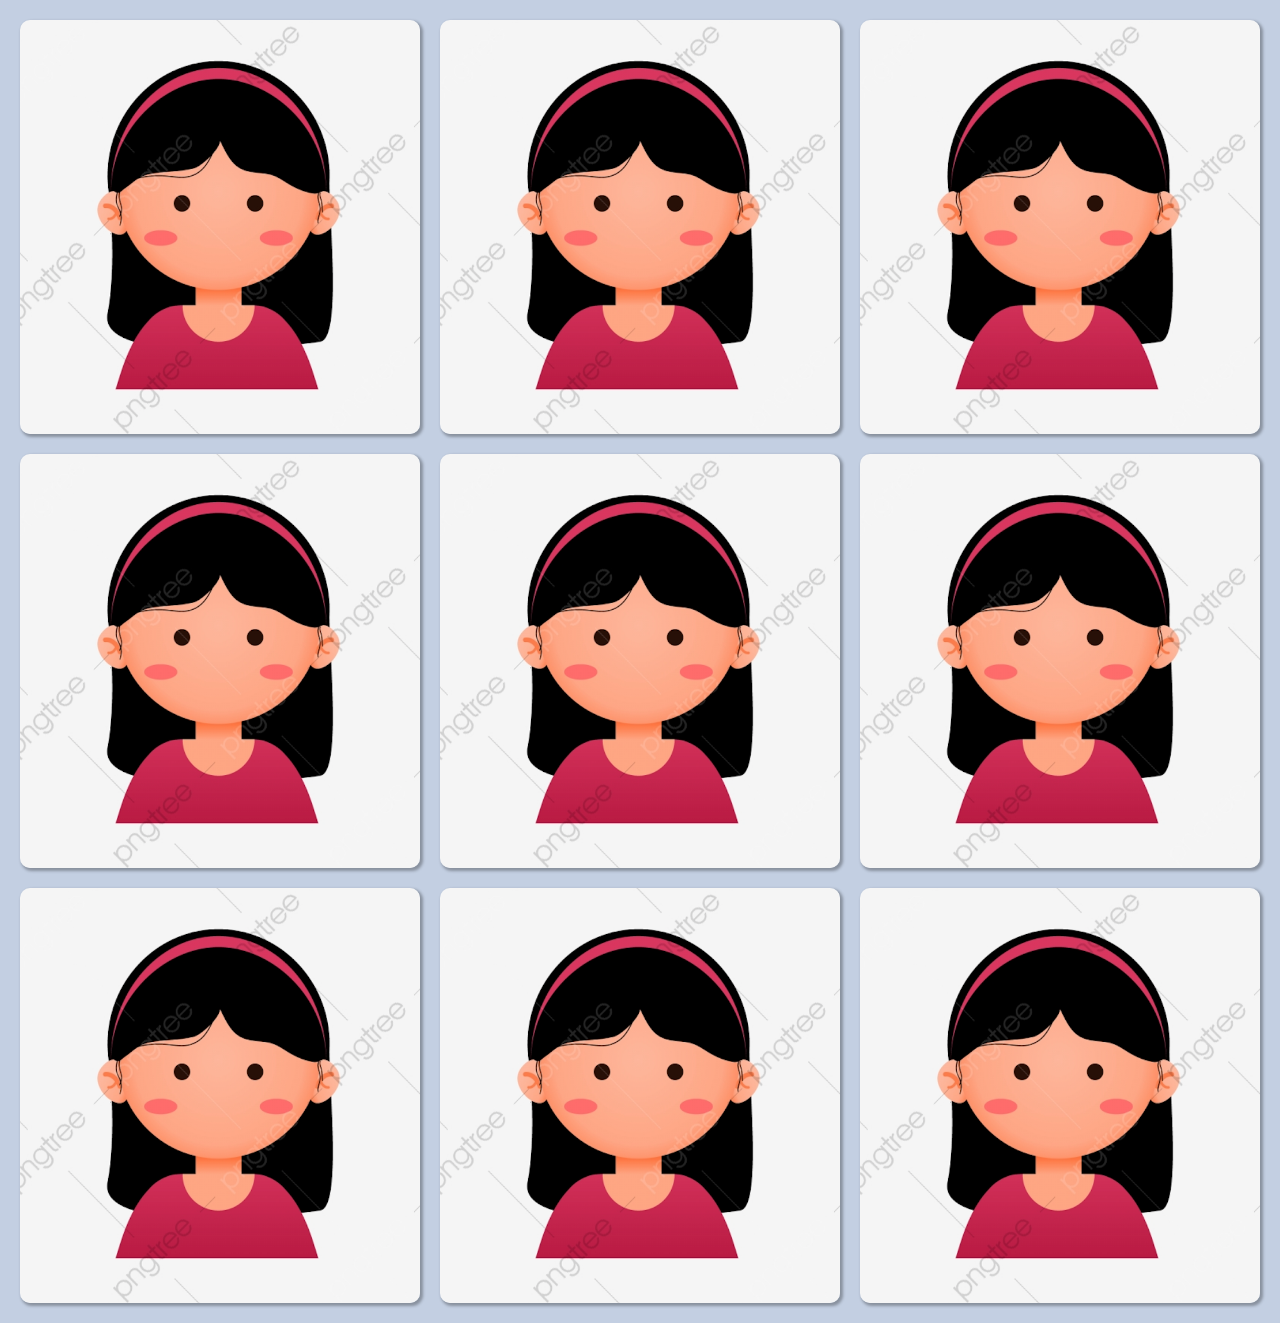
<file: 18. Sharon Advanced CSS/portfolio-grid.html>
<!DOCTYPE html>
<html lang="en">
<head>
    <meta charset="UTF-8">
    <meta http-equiv="X-UA-Compatible" content="IE=edge">
    <meta name="viewport" content="width=device-width, initial-scale=1.0">
    <link rel="stylesheet" href="styles/style.css">
    <link href="https://fonts.googleapis.com/css2?family=Open+Sans:ital,wght@0,300;0,400;0,600;0,800;1,300;1,600;1,800&display=swap"
    rel="stylesheet">
    <title>Part 2 Portfolio Grid</title>
</head>
<body>
    <div class="grid">
        <div class="grid_portfolio">
            <img class="grid_portfolio_image" src="images/avatar_sharon.png">
            <div class="grid_portfolio_background">
                <input type="submit" value="Read more"/>
            </div>
        </div>
        <div class="grid_portfolio">
            <img class="grid_portfolio_image" src="images/avatar_sharon.png">
            <div class="grid_portfolio_background">
                <input type="submit" value="Read more" />
            </div>
        </div>
        <div class="grid_portfolio">
            <img class="grid_portfolio_image" src="images/avatar_sharon.png">
            <div class="grid_portfolio_background">
                <input type="submit" value="Read more" />
            </div>
        </div>
        <div class="grid_portfolio">
            <img class="grid_portfolio_image" src="images/avatar_sharon.png">
            <div class="grid_portfolio_background">
                <input type="submit" value="Read more" />
            </div>
        </div>
        <div class="grid_portfolio">
            <img class="grid_portfolio_image" src="images/avatar_sharon.png">
            <div class="grid_portfolio_background">
                <input type="submit" value="Read more" />
            </div>
        </div>
        <div class="grid_portfolio">
            <img class="grid_portfolio_image" src="images/avatar_sharon.png">
            <div class="grid_portfolio_background">
                <input type="submit" value="Read more" />
            </div>
        </div>
        <div class="grid_portfolio">
            <img class="grid_portfolio_image" src="images/avatar_sharon.png">
            <div class="grid_portfolio_background">
                <input type="submit" value="Read more" />
            </div>
        </div>
        <div class="grid_portfolio">
            <img class="grid_portfolio_image" src="images/avatar_sharon.png">
            <div class="grid_portfolio_background">
                <input type="submit" value="Read more" />
            </div>
        </div>
        <div class="grid_portfolio">
            <img class="grid_portfolio_image" src="images/avatar_sharon.png">
            <div class="grid_portfolio_background">
                <input type="submit" value="Read more" />
            </div>
        </div>
    </div>
</body>
</html>
</file>
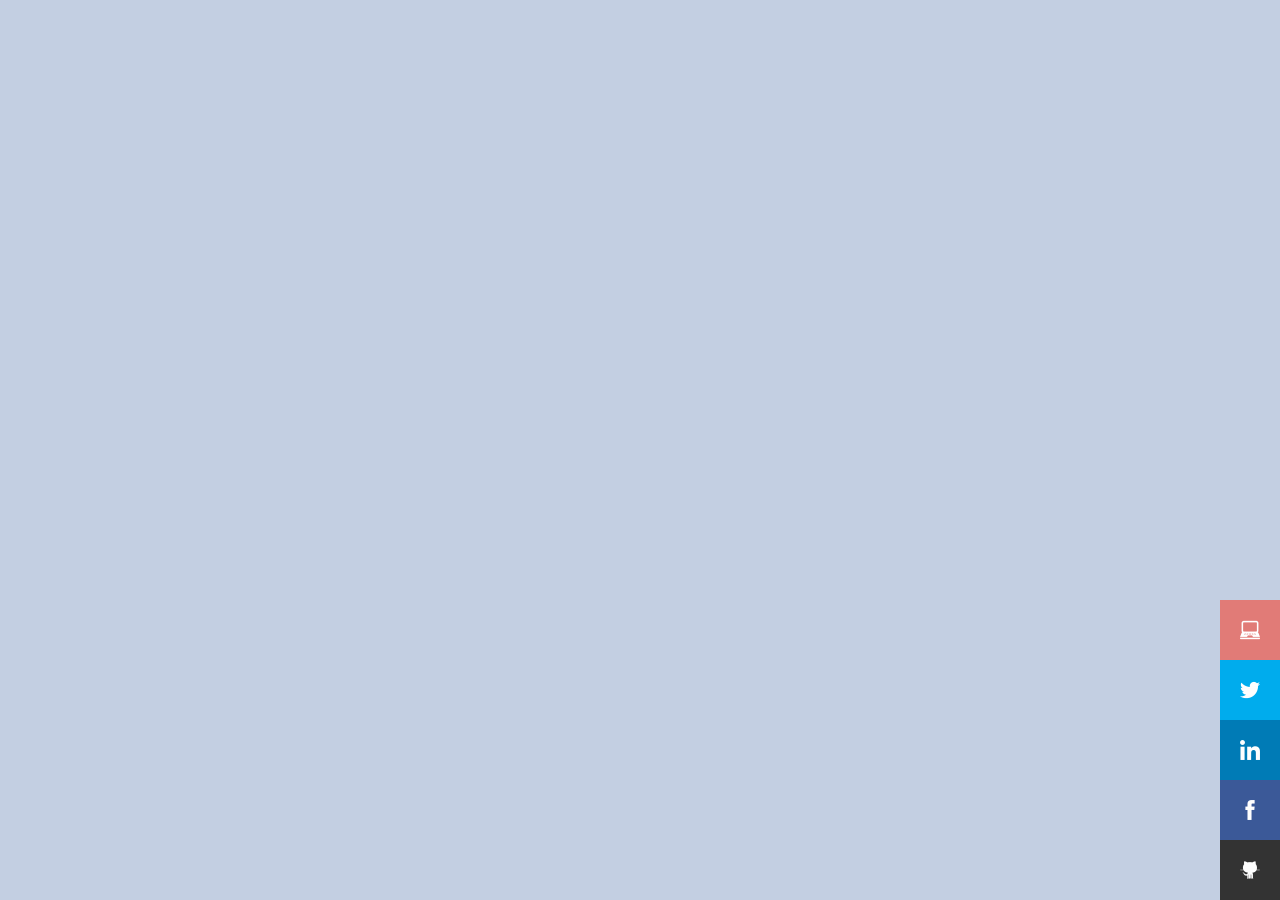
<file: 18. Sharon Advanced CSS/social-buttons.html>
<!DOCTYPE html>
<html lang="en">
<head>
    <meta charset="UTF-8">
    <meta http-equiv="X-UA-Compatible" content="IE=edge">
    <meta name="viewport" content="width=device-width, initial-scale=1.0">
        <link rel="stylesheet" href="styles/style.css">
        <link href="https://fonts.googleapis.com/css2?family=Open+Sans:ital,wght@0,300;0,400;0,600;0,800;1,300;1,600;1,800&display=swap"
        rel="stylesheet">
    <title>Part 3 Social Media Button</title>
</head>
<body>
    <div class="container">
    <div class="container_button container_button_blog">
        <a href="#"><img src="images/blog_logo.png"/></a>
        <span>Check out my blog</span>
    </div>
    <div class="container_button container_button_twitter">
        <a href="#"><img src="images/twitter_logo.png" /></a>
        <span>Follow me on Twitter</span>
    </div>
    <div class="container_button container_button_linkedin">
        <a href="#"><img src="images/linkedin_logo.png" /></a>
        <span>Connect on Linkedin</span>
    </div>
    <div class="container_button container_button_facebook">
         <a href="#"><img src="images/facebook_logo.png" /></a>
         <span>Like my Facebook page</span>
    </div>
<div class="container_button container_button_github">
    <a href="#"><img src="images/github_logo.png" /></a>
    <span>See my projects on Github</span>
</div>
    </div>
</body>
</html>
</file>
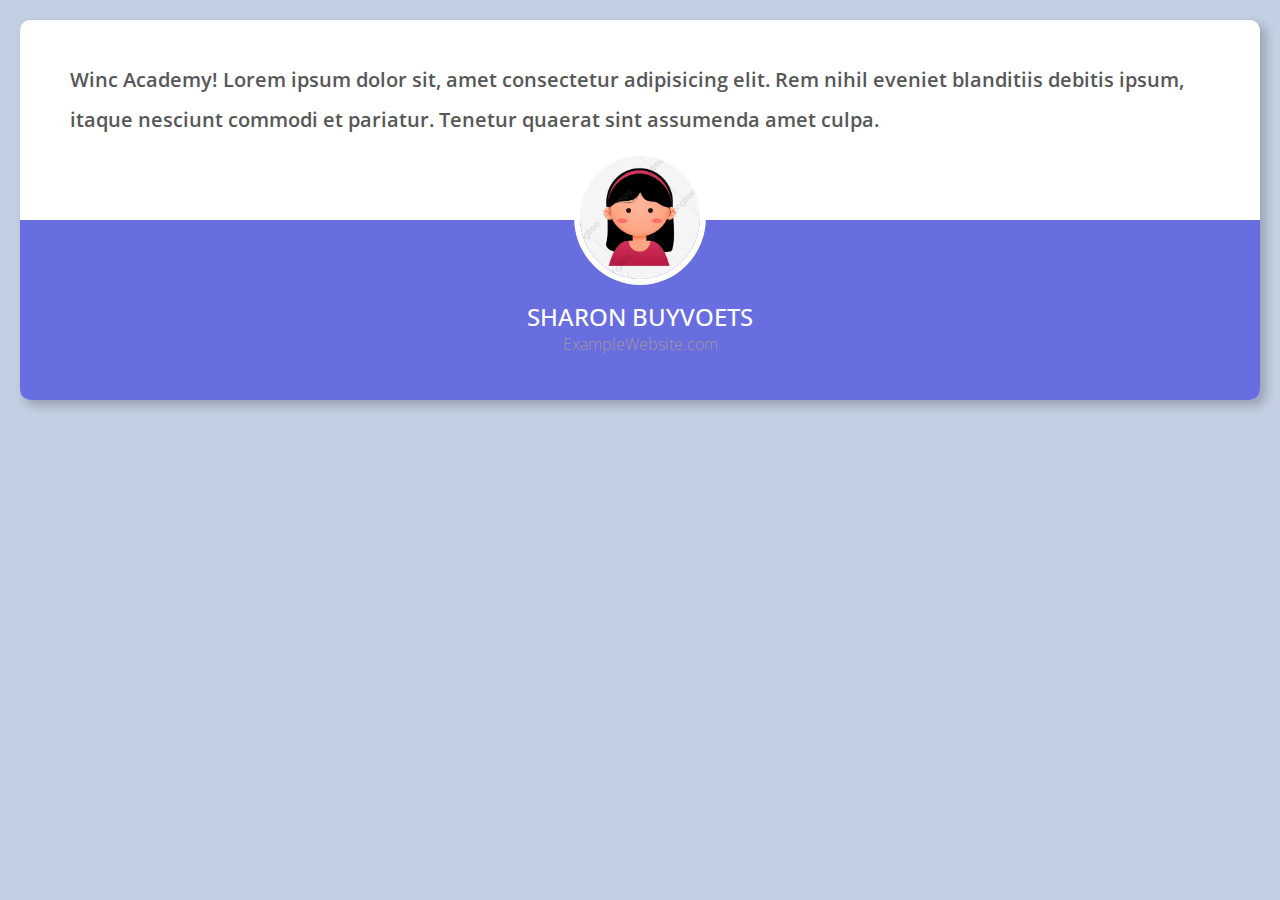
<file: 18. Sharon Advanced CSS/testimonial.html>
<!DOCTYPE html>
<html lang="en">
<head>
    <meta charset="UTF-8">
    <meta http-equiv="X-UA-Compatible" content="IE=edge">
    <meta name="viewport" content="width=device-width, initial-scale=1.0">
        <link rel="stylesheet" href="styles/style.css">
        <link href="https://fonts.googleapis.com/css2?family=Open+Sans:ital,wght@0,300;0,400;0,600;0,800;1,300;1,600;1,800&display=swap"
        rel="stylesheet">
    <title>Part 1 Testimonial</title>
</head>
<body>
        <div class="testimonial">
            <div class="testimonial_text">
                    <p>
                    Winc Academy! Lorem ipsum dolor sit, amet consectetur adipisicing elit. Rem nihil eveniet blanditiis
                    debitis ipsum, itaque nesciunt commodi et pariatur. Tenetur quaerat sint assumenda amet culpa.
                     </p>
                </div>
        
                <div class="testimonial_title">
                    <img src="images/avatar_sharon.png" alt="Sharon" />
                    <h2>Sharon Buyvoets</h2>
                    <h4>ExampleWebsite.com</h4>
                </div>
            </div>
</body>
</html>
</file>
<file: 18. Sharon Advanced CSS/styles/style.css>
.testimonial {
  background: white;
  border-radius: 10px;
  box-shadow: 5px 5px 10px 1px rgba(0, 0, 0, 0.2);
  display: flex;
  flex-direction: column;
  min-width: 400px;
  position: relative;
}
.testimonial_text {
  color: #575757;
  font-size: 20px;
  font-weight: 600;
  line-height: 40px;
  padding: 40px 50px 80px 50px;
}
.testimonial_title {
  background: #686de0;
  border-bottom-left-radius: 10px;
  border-bottom-right-radius: 10px;
  color: white;
  height: 180px;
  text-align: center;
}
.testimonial_title img {
  border: 6px solid white;
  border-radius: 50%;
  transform: translateY(-70px);
  width: 120px;
}
.testimonial_title h2 {
  font-weight: 500;
  margin-top: -60px;
  text-transform: uppercase;
}
.testimonial_title h4 {
  color: #a19999;
  font-weight: 200;
}

.grid {
  -moz-column-gap: 20px;
       column-gap: 20px;
  display: grid;
  grid-template-columns: 1fr 1fr 1fr;
  row-gap: 20px;
  text-align: center;
}

.grid_portfolio {
  position: relative;
}

.grid_portfolio_image {
  border-radius: 10px;
  box-shadow: 2px 2px 3px 1px rgba(0, 0, 0, 0.3);
  height: 100%;
  transition-duration: 400ms;
  transition-timing-function: ease-in-out;
  width: 100%;
}
.grid_portfolio_image:hover {
  cursor: pointer;
  opacity: 0;
}

.grid_portfolio_background {
  background: #5b738f;
  border-radius: 10px;
  opacity: 0;
  transition-duration: 400ms;
  transition-timing-function: ease-in-out;
  width: 100%;
  height: 100%;
  position: absolute;
  top: 0;
}
.grid_portfolio_background:hover {
  opacity: 1;
}
.grid_portfolio_background input {
  border-radius: 8px;
  font-size: 16px;
  margin: 0;
  padding: 10px 18px;
  position: absolute;
  top: 50%;
  left: 50%;
  transform: translate(-50%, -50%);
}
.grid_portfolio_background input:hover {
  cursor: pointer;
}

/* MEDIA QUERIES */
@media (max-width: 768px) {
  .grid {
    grid-template-columns: 1fr 1fr;
  }
  .grid__portfolio_background input {
    padding: 8px 14px;
    font-size: 14px;
  }
}
@media (max-width: 320px) {
  .grid {
    grid-template-columns: 1fr;
  }
  .grid__portfolio_background input {
    padding: 5px 10px;
    font-size: 12px;
  }
}
.container {
  color: white;
  display: flex;
  flex-direction: column;
  justify-content: flex-end;
  align-items: flex-end;
  font-size: 12px;
  width: 100vw;
  height: 100vh;
  overflow-y: scroll;
  position: absolute;
  top: 0;
  left: 0;
}

.container_button {
  width: 20px;
  height: 20px;
  padding: 20px;
  transition: ease-out;
  transition-duration: 300ms;
  overflow: hidden;
  text-overflow: ellipsis;
  white-space: nowrap;
}
.container_button img {
  padding-right: 20px;
}
.container_button span {
  text-decoration: underline;
  position: absolute;
}
.container_button:hover {
  cursor: pointer;
  position: absolute;
  right: 0px;
}

.container_button_blog {
  background: #e17b77;
  position: absolute;
  bottom: 240px;
}
.container_button_blog:hover {
  width: 200px;
  position: absolute;
  right: 0px;
  bottom: 240px;
}
.container_button_blog:hover span {
  position: absolute;
  right: 60px;
}

.container_button_twitter {
  background: #00aced;
  position: absolute;
  bottom: 180px;
}
.container_button_twitter:hover {
  bottom: 180px;
  position: absolute;
  right: 0px;
  width: 200px;
}
.container_button_twitter:hover span {
  position: absolute;
  right: 50px;
}

.container_button_linkedin {
  background: #007bb6;
  position: absolute;
  bottom: 120px;
}
.container_button_linkedin:hover {
  bottom: 120px;
  position: absolute;
  right: 0px;
  width: 200px;
}
.container_button_linkedin:hover span {
  position: absolute;
  right: 50px;
}

.container_button_facebook {
  background: #3b5998;
  position: absolute;
  bottom: 60px;
}
.container_button_facebook:hover {
  bottom: 60px;
  position: absolute;
  right: 0px;
  width: 200px;
}
.container_button_facebook:hover span {
  position: absolute;
  right: 40px;
}

.container_button_github {
  background: #333;
  position: absolute;
  bottom: 0;
}
.container_button_github:hover {
  position: absolute;
  bottom: 0;
  right: 0;
  width: 200px;
}
.container_button_github:hover span {
  position: absolute;
  right: 30px;
}

* {
  padding: 0;
  margin: 0;
}

body {
  background: #c3cfe2;
  color: rgb(28, 28, 73);
  font-family: "Open Sans";
  padding: 20px;
}

ul {
  padding: 20px;
}

li a {
  color: rgb(28, 28, 73);
}

h1,
h3 {
  text-align: center;
}/*# sourceMappingURL=style.css.map */
</file>
